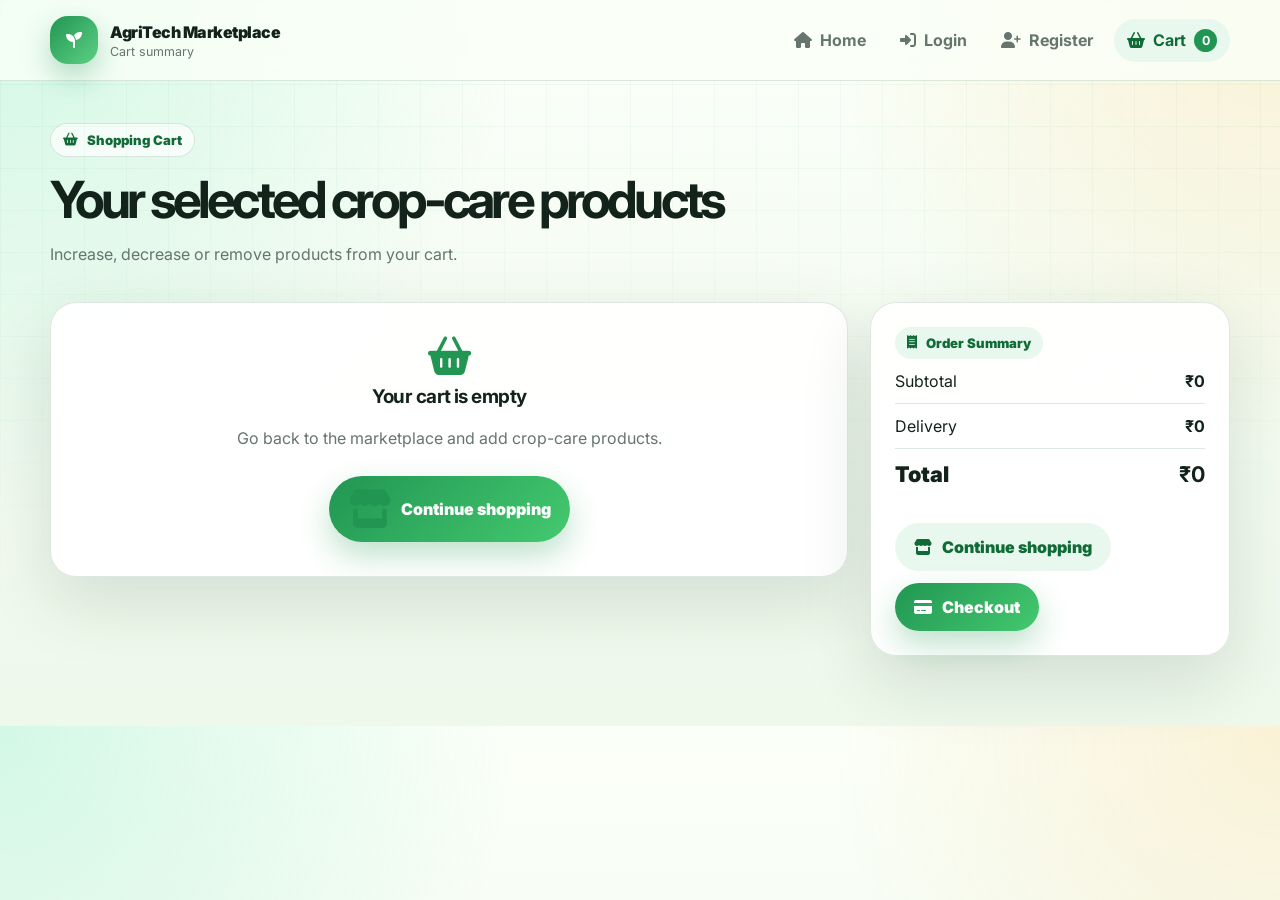
<file: app/frontend/src/pages/cart.html>
<!DOCTYPE html>
<html lang="en">
<head>
  <meta charset="UTF-8" />
  <meta name="viewport" content="width=device-width, initial-scale=1.0" />
  <title>Cart - AgriTech Marketplace</title>

  <link rel="preconnect" href="https://fonts.googleapis.com" />
  <link rel="preconnect" href="https://fonts.gstatic.com" crossorigin />
  <link
    href="https://fonts.googleapis.com/css2?family=Inter:wght@400;500;600;700;800;900&display=swap"
    rel="stylesheet"
  />

  <link
    rel="stylesheet"
    href="https://cdnjs.cloudflare.com/ajax/libs/font-awesome/6.5.2/css/all.min.css"
  />

  <link rel="stylesheet" href="../css/style.css" />
</head>

<body data-page="cart">
  <header class="topbar">
    <a class="brand" href="../static.html">
      <span class="brand-mark">
        <i class="fa-solid fa-seedling"></i>
      </span>
      <span>
        <strong>AgriTech Marketplace</strong>
        <small>Cart summary</small>
      </span>
    </a>

    <nav class="nav">
      <a href="../static.html">
        <i class="fa-solid fa-house"></i> Home
      </a>
      <a href="login.html">
        <i class="fa-solid fa-right-to-bracket"></i> Login
      </a>
      <a href="register.html">
        <i class="fa-solid fa-user-plus"></i> Register
      </a>
      <a href="cart.html" class="active cart-link">
        <i class="fa-solid fa-basket-shopping"></i>
        Cart
        <span id="cartCount">0</span>
      </a>
    </nav>
  </header>

  <main class="cart-page container">
    <div class="section-head simple">
      <div>
        <span class="pill soft">
          <i class="fa-solid fa-basket-shopping"></i>
          Shopping Cart
        </span>
        <h2>Your selected crop-care products</h2>
        <p>Increase, decrease or remove products from your cart.</p>
      </div>
    </div>

    <section class="cart-layout">
      <div class="cart-list" id="cartList"></div>

      <aside class="checkout-card">
        <span class="pill">
          <i class="fa-solid fa-receipt"></i>
          Order Summary
        </span>

        <div class="checkout-line">
          <span>Subtotal</span>
          <strong id="cartSubtotal">₹0</strong>
        </div>

        <div class="checkout-line">
          <span>Delivery</span>
          <strong id="cartDelivery">₹0</strong>
        </div>

        <div class="checkout-line total">
          <span>Total</span>
          <strong id="cartTotal">₹0</strong>
        </div>

        <div class="hero-actions">
          <a href="../static.html" class="form-btn secondary">
            <i class="fa-solid fa-store"></i>
            Continue shopping
          </a>

          <button
            class="form-btn primary"
            onclick="alert('Checkout demo only')"
          >
            <i class="fa-solid fa-credit-card"></i>
            Checkout
          </button>
        </div>
      </aside>
    </section>
  </main>

  <script src="../js/data.js"></script>
  <script src="../js/app.js"></script>
</body>
</html>
</file>
<file: app/frontend/src/css/style.css>
:root {
  --bg: #f4faef;
  --card: rgba(255, 255, 255, 0.92);
  --text: #13231b;
  --muted: #66756d;
  --primary: #219653;
  --primary-dark: #116b37;
  --primary-soft: #e8f8ee;
  --accent: #f4b740;
  --danger: #e5484d;
  --border: rgba(28, 84, 54, 0.14);
  --shadow: 0 24px 70px rgba(21, 67, 42, 0.14);
  --shadow-soft: 0 14px 35px rgba(21, 67, 42, 0.1);
  --radius: 26px;
}

* {
  box-sizing: border-box;
}

html {
  scroll-behavior: smooth;
}

body {
  margin: 0;
  font-family: "Inter", Arial, sans-serif;
  color: var(--text);
  background:
    radial-gradient(circle at top left, rgba(110, 231, 183, 0.28), transparent 32rem),
    radial-gradient(circle at top right, rgba(244, 183, 64, 0.18), transparent 28rem),
    linear-gradient(180deg, #fbfff8 0%, #eef8eb 100%);
}

body::before {
  content: "";
  position: fixed;
  inset: 0;
  pointer-events: none;
  background-image:
    linear-gradient(rgba(33, 150, 83, 0.05) 1px, transparent 1px),
    linear-gradient(90deg, rgba(33, 150, 83, 0.05) 1px, transparent 1px);
  background-size: 42px 42px;
  mask-image: linear-gradient(to bottom, black, transparent 75%);
}

img {
  max-width: 100%;
  display: block;
}

a {
  color: inherit;
  text-decoration: none;
}

button,
input {
  font: inherit;
}

.container {
  width: min(1180px, calc(100% - 36px));
  margin-inline: auto;
}

/* Navbar */

.topbar {
  position: sticky;
  top: 0;
  z-index: 20;
  display: flex;
  justify-content: space-between;
  align-items: center;
  gap: 18px;
  padding: 16px max(18px, calc((100% - 1180px) / 2));
  background: rgba(251, 255, 248, 0.8);
  backdrop-filter: blur(18px);
  border-bottom: 1px solid var(--border);
}

.brand {
  display: flex;
  align-items: center;
  gap: 12px;
}

.brand-mark {
  width: 48px;
  height: 48px;
  display: grid;
  place-items: center;
  border-radius: 18px;
  color: white;
  background:
    linear-gradient(135deg, var(--primary), #5ecf84);
  box-shadow: 0 12px 28px rgba(33, 150, 83, 0.32);
}

.brand strong {
  display: block;
  font-weight: 900;
  letter-spacing: -0.03em;
}

.brand small {
  display: block;
  margin-top: 2px;
  color: var(--muted);
  font-size: 0.78rem;
}

.nav {
  display: flex;
  align-items: center;
  gap: 8px;
  flex-wrap: wrap;
}

.nav a {
  display: inline-flex;
  align-items: center;
  gap: 8px;
  padding: 10px 13px;
  border-radius: 999px;
  color: var(--muted);
  font-weight: 700;
  transition: 0.25s ease;
}

.nav a:hover,
.nav a.active {
  color: var(--primary-dark);
  background: var(--primary-soft);
}

.cart-link span {
  min-width: 23px;
  height: 23px;
  padding: 0 7px;
  display: inline-grid;
  place-items: center;
  border-radius: 999px;
  color: white;
  background: var(--primary);
  font-size: 0.78rem;
}

/* Hero */

.hero {
  display: grid;
  grid-template-columns: 1.05fr 0.95fr;
  gap: 28px;
  padding: 48px 0 24px;
  align-items: center;
}

.hero-copy,
.hero-image-card,
.stats article,
.card,
.highlight article,
.form-card,
.checkout-card,
.modal-card {
  background: var(--card);
  border: 1px solid var(--border);
  box-shadow: var(--shadow);
  border-radius: var(--radius);
}

.hero-copy {
  position: relative;
  overflow: hidden;
  padding: clamp(28px, 5vw, 54px);
}

.hero-copy::after {
  content: "";
  position: absolute;
  width: 240px;
  height: 240px;
  right: -100px;
  bottom: -120px;
  border-radius: 50%;
  background: rgba(33, 150, 83, 0.12);
}

.pill {
  display: inline-flex;
  align-items: center;
  gap: 9px;
  padding: 8px 12px;
  border-radius: 999px;
  color: var(--primary-dark);
  background: var(--primary-soft);
  font-size: 0.82rem;
  font-weight: 900;
}

.pill.soft {
  background: rgba(255, 255, 255, 0.7);
  border: 1px solid var(--border);
}

.hero h1,
.section-head h2,
.auth-title {
  margin: 18px 0 14px;
  font-size: clamp(2.45rem, 6vw, 5.3rem);
  line-height: 0.95;
  letter-spacing: -0.075em;
}

.section-head h2 {
  font-size: clamp(2rem, 4vw, 3.5rem);
}

.hero p,
.section-head p,
.card p,
.highlight p,
.form-card p,
.checkout-card p {
  color: var(--muted);
  line-height: 1.75;
}

.hero-copy > p {
  max-width: 650px;
  font-size: 1.06rem;
}

.hero-actions {
  display: flex;
  gap: 12px;
  flex-wrap: wrap;
  margin-top: 24px;
}

.btn,
.card-btn,
.modal-action,
.form-btn,
.qty-btn,
.icon-btn {
  border: 0;
  cursor: pointer;
  border-radius: 999px;
  font-weight: 900;
  transition: 0.25s ease;
}

.btn,
.form-btn {
  display: inline-flex;
  align-items: center;
  justify-content: center;
  gap: 10px;
  padding: 14px 19px;
}

.btn:hover,
.card-btn:hover,
.modal-action:hover,
.form-btn:hover,
.qty-btn:hover,
.icon-btn:hover {
  transform: translateY(-2px);
}

.btn-primary,
.form-btn.primary,
.card-btn.primary,
.modal-action.primary {
  color: white;
  background: linear-gradient(135deg, var(--primary), #44c96f);
  box-shadow: 0 14px 30px rgba(33, 150, 83, 0.28);
}

.btn-secondary,
.form-btn.secondary,
.card-btn.secondary,
.modal-action.secondary {
  color: var(--primary-dark);
  background: var(--primary-soft);
}

.trust-row {
  display: flex;
  flex-wrap: wrap;
  gap: 14px;
  margin-top: 28px;
  color: var(--muted);
  font-size: 0.92rem;
  font-weight: 700;
}

.trust-row i {
  color: var(--primary);
}

/* Hero visual */

.hero-visual {
  display: grid;
  gap: 16px;
}

.hero-image-card {
  position: relative;
  padding: 14px;
}

.hero-image-card img {
  width: 100%;
  aspect-ratio: 4 / 3;
  object-fit: cover;
  border-radius: 22px;
}

.floating-card {
  position: absolute;
  left: 30px;
  right: 30px;
  bottom: 30px;
  display: flex;
  align-items: center;
  gap: 12px;
  padding: 14px;
  border-radius: 20px;
  background: rgba(255, 255, 255, 0.86);
  backdrop-filter: blur(16px);
  box-shadow: var(--shadow-soft);
}

.floating-card small {
  display: block;
  color: var(--muted);
  margin-top: 3px;
}

.floating-icon {
  width: 44px;
  height: 44px;
  display: grid;
  place-items: center;
  flex: 0 0 auto;
  border-radius: 16px;
  color: white;
  background: linear-gradient(135deg, var(--accent), #ffda75);
}

.crop-mini-grid {
  display: grid;
  grid-template-columns: repeat(4, 1fr);
  gap: 10px;
}

.crop-mini-grid article {
  padding: 16px 10px;
  text-align: center;
  border-radius: 20px;
  background: rgba(255, 255, 255, 0.72);
  border: 1px solid var(--border);
  box-shadow: var(--shadow-soft);
}

.crop-mini-grid i {
  display: block;
  margin-bottom: 8px;
  color: var(--primary);
  font-size: 1.25rem;
}

.crop-mini-grid span {
  font-size: 0.82rem;
  font-weight: 900;
}

/* Stats */

.stats {
  display: grid;
  grid-template-columns: repeat(4, 1fr);
  gap: 16px;
  padding: 18px 0 42px;
}

.stats article {
  padding: 24px;
}

.stats i {
  color: var(--primary);
  font-size: 1.4rem;
}

.stats strong {
  display: block;
  margin-top: 12px;
  font-size: 2rem;
  letter-spacing: -0.06em;
}

.stats span {
  color: var(--muted);
  font-weight: 700;
}

/* Catalog */

.catalog {
  padding: 20px 0 48px;
}

.section-head {
  display: flex;
  justify-content: space-between;
  align-items: end;
  gap: 22px;
  margin-bottom: 18px;
}

.section-head.simple {
  align-items: start;
}

.searchbox {
  position: relative;
  width: min(390px, 100%);
}

.searchbox i {
  position: absolute;
  left: 17px;
  top: 50%;
  transform: translateY(-50%);
  color: var(--primary);
}

.searchbox input {
  width: 100%;
  padding: 15px 16px 15px 45px;
  border-radius: 18px;
  border: 1px solid var(--border);
  background: rgba(255, 255, 255, 0.86);
  outline: none;
  box-shadow: var(--shadow-soft);
}

.searchbox input:focus,
.input-wrap input:focus {
  border-color: rgba(33, 150, 83, 0.55);
  box-shadow: 0 0 0 5px rgba(33, 150, 83, 0.12);
}

.filterbar {
  display: flex;
  flex-wrap: wrap;
  gap: 10px;
  margin: 18px 0 22px;
}

.chip {
  display: inline-flex;
  align-items: center;
  gap: 8px;
  border: 1px solid var(--border);
  padding: 11px 14px;
  border-radius: 999px;
  cursor: pointer;
  color: var(--muted);
  background: rgba(255, 255, 255, 0.78);
  font-weight: 900;
  transition: 0.25s ease;
}

.chip:hover,
.chip.active {
  color: white;
  border-color: transparent;
  background: linear-gradient(135deg, var(--primary), #44c96f);
  box-shadow: 0 12px 25px rgba(33, 150, 83, 0.22);
}

.grid {
  display: grid;
  grid-template-columns: repeat(3, 1fr);
  gap: 18px;
}

/* Product card */

.card {
  position: relative;
  overflow: hidden;
  padding: 14px;
  transition: 0.28s ease;
}

.card:hover {
  transform: translateY(-6px);
  box-shadow: 0 30px 80px rgba(21, 67, 42, 0.18);
}

.card-image-wrap {
  position: relative;
  overflow: hidden;
  border-radius: 22px;
}

.card-image {
  width: 100%;
  aspect-ratio: 4 / 3;
  object-fit: cover;
  transition: 0.4s ease;
}

.card:hover .card-image {
  transform: scale(1.045);
}

.card-icon {
  position: absolute;
  left: 14px;
  top: 14px;
  width: 46px;
  height: 46px;
  display: grid;
  place-items: center;
  border-radius: 16px;
  color: white;
  background: rgba(33, 150, 83, 0.94);
  backdrop-filter: blur(12px);
}

.badge {
  position: absolute;
  right: 14px;
  top: 14px;
  padding: 8px 11px;
  border-radius: 999px;
  color: var(--text);
  background: rgba(255, 255, 255, 0.9);
  font-size: 0.75rem;
  font-weight: 900;
}

.card-body {
  padding: 18px 5px 4px;
}

.card h3 {
  margin: 10px 0 8px;
  font-size: 1.18rem;
  letter-spacing: -0.03em;
}

.card-meta {
  display: flex;
  gap: 8px;
  flex-wrap: wrap;
}

.tag {
  display: inline-flex;
  align-items: center;
  gap: 6px;
  padding: 6px 9px;
  border-radius: 999px;
  color: var(--primary-dark);
  background: var(--primary-soft);
  font-size: 0.76rem;
  font-weight: 900;
}

.card-foot {
  display: flex;
  align-items: center;
  justify-content: space-between;
  gap: 14px;
  margin-top: 16px;
}

.price {
  font-size: 1.45rem;
  font-weight: 900;
  letter-spacing: -0.05em;
}

.rating {
  color: #f6a800;
  font-size: 0.85rem;
  font-weight: 900;
}

.card-actions {
  display: grid;
  grid-template-columns: 1fr 1fr;
  gap: 10px;
  margin-top: 14px;
}

.card-btn,
.modal-action {
  display: inline-flex;
  align-items: center;
  justify-content: center;
  gap: 9px;
  padding: 12px 13px;
}

/* Highlight */

.highlight {
  padding: 18px 0 50px;
}

.highlight-grid {
  display: grid;
  grid-template-columns: repeat(3, 1fr);
  gap: 18px;
}

.highlight article {
  padding: 28px;
}

.highlight article i {
  width: 52px;
  height: 52px;
  display: grid;
  place-items: center;
  border-radius: 18px;
  color: white;
  background: linear-gradient(135deg, var(--primary), #44c96f);
}

.highlight h3 {
  margin-bottom: 8px;
}

/* Modal */

.modal {
  position: fixed;
  inset: 0;
  z-index: 50;
  display: grid;
  place-items: center;
  padding: 20px;
  background: rgba(8, 20, 14, 0.62);
  backdrop-filter: blur(10px);
}

.modal.hidden {
  display: none;
}

.modal-card {
  position: relative;
  width: min(860px, 100%);
  padding: 18px;
  animation: pop 0.2s ease;
}

@keyframes pop {
  from {
    opacity: 0;
    transform: translateY(10px) scale(0.98);
  }
}

.modal-close {
  position: absolute;
  top: 16px;
  right: 16px;
  z-index: 3;
  width: 42px;
  height: 42px;
  border: 0;
  border-radius: 999px;
  cursor: pointer;
  color: var(--text);
  background: rgba(255, 255, 255, 0.88);
}

.modal-grid {
  display: grid;
  grid-template-columns: 0.95fr 1.05fr;
  gap: 22px;
  align-items: center;
}

.modal-img {
  width: 100%;
  aspect-ratio: 1 / 1;
  object-fit: cover;
  border-radius: 24px;
}

.modal-info {
  padding: 16px;
}

.modal-info h2 {
  font-size: clamp(1.8rem, 4vw, 3rem);
  line-height: 1;
  letter-spacing: -0.06em;
  margin: 14px 0;
}

.detail-list {
  display: grid;
  gap: 10px;
  margin: 16px 0;
}

.detail-list p {
  margin: 0;
  color: var(--muted);
}

.detail-list strong {
  color: var(--text);
}

/* Cart */

.cart-page {
  padding: 42px 0 70px;
}

.cart-layout {
  display: grid;
  grid-template-columns: 1fr 360px;
  gap: 22px;
  align-items: start;
}

.cart-list {
  display: grid;
  gap: 14px;
}

.cart-row {
  display: grid;
  grid-template-columns: 86px 1fr auto;
  gap: 16px;
  align-items: center;
  padding: 14px;
  border-radius: 24px;
  background: rgba(255, 255, 255, 0.82);
  border: 1px solid var(--border);
  box-shadow: var(--shadow-soft);
}

.cart-img {
  width: 86px;
  height: 86px;
  border-radius: 20px;
  object-fit: cover;
}

.cart-row h3 {
  margin: 0 0 6px;
}

.cart-row p {
  margin: 0;
  color: var(--muted);
}

.cart-actions {
  display: grid;
  justify-items: end;
  gap: 12px;
}

.qty-stepper {
  display: inline-flex;
  align-items: center;
  gap: 8px;
  padding: 6px;
  border-radius: 999px;
  background: var(--primary-soft);
}

.qty-btn,
.icon-btn {
  width: 34px;
  height: 34px;
  display: grid;
  place-items: center;
  color: var(--primary-dark);
  background: white;
}

.icon-btn.danger {
  color: white;
  background: var(--danger);
}

.checkout-card {
  position: sticky;
  top: 96px;
  padding: 24px;
}

.checkout-line {
  display: flex;
  justify-content: space-between;
  gap: 20px;
  padding: 12px 0;
  border-bottom: 1px solid var(--border);
}

.checkout-line.total {
  border-bottom: 0;
  font-size: 1.35rem;
  font-weight: 900;
}

.empty-state {
  padding: 34px;
  text-align: center;
}

.empty-state i {
  font-size: 2.4rem;
  color: var(--primary);
}

/* Auth pages */

.auth-body {
  min-height: 100vh;
}

.auth-shell {
  min-height: calc(100vh - 82px);
  display: grid;
  grid-template-columns: 1fr 1fr;
  gap: 24px;
  align-items: center;
  padding: 44px 0;
}

.auth-panel {
  padding: clamp(28px, 5vw, 48px);
  border-radius: var(--radius);
  color: white;
  background:
    linear-gradient(135deg, rgba(17, 107, 55, 0.96), rgba(68, 201, 111, 0.88)),
    url("../assets/images/hero-banner.jpg") center / cover;
  box-shadow: var(--shadow);
}

.auth-panel h1 {
  font-size: clamp(2.4rem, 5vw, 4.6rem);
  line-height: 0.95;
  letter-spacing: -0.075em;
}

.auth-panel p {
  line-height: 1.8;
  opacity: 0.9;
}

.auth-benefits {
  display: grid;
  gap: 13px;
  margin-top: 28px;
}

.auth-benefits span {
  display: flex;
  gap: 10px;
  align-items: center;
  font-weight: 800;
}

.form-card {
  padding: clamp(24px, 4vw, 38px);
}

.form-card h1 {
  margin: 0 0 8px;
  font-size: clamp(2rem, 4vw, 3rem);
  letter-spacing: -0.065em;
}

.form-grid {
  display: grid;
  gap: 14px;
  margin-top: 22px;
}

.form-grid label {
  font-weight: 900;
  font-size: 0.9rem;
}

.input-wrap {
  position: relative;
}

.input-wrap i {
  position: absolute;
  top: 50%;
  left: 16px;
  transform: translateY(-50%);
  color: var(--primary);
}

.input-wrap input {
  width: 100%;
  padding: 15px 16px 15px 45px;
  border: 1px solid var(--border);
  border-radius: 17px;
  outline: none;
  background: white;
}

/* Footer and toast */

.footer {
  padding: 28px 0 36px;
  color: var(--muted);
}

.footer-inner {
  display: flex;
  justify-content: center;
  text-align: center;
}

.toast {
  position: fixed;
  left: 50%;
  bottom: 24px;
  z-index: 80;
  transform: translate(-50%, 20px);
  opacity: 0;
  pointer-events: none;
  display: flex;
  align-items: center;
  gap: 10px;
  padding: 14px 18px;
  border-radius: 999px;
  color: white;
  background: #13231b;
  box-shadow: var(--shadow);
  transition: 0.25s ease;
  font-weight: 800;
}

.toast.show {
  opacity: 1;
  transform: translate(-50%, 0);
}

/* Responsive */

@media (max-width: 980px) {
  .hero,
  .auth-shell,
  .cart-layout,
  .modal-grid {
    grid-template-columns: 1fr;
  }

  .grid,
  .stats,
  .highlight-grid {
    grid-template-columns: repeat(2, 1fr);
  }

  .section-head {
    align-items: start;
    flex-direction: column;
  }

  .searchbox {
    width: 100%;
  }

  .checkout-card {
    position: static;
  }
}

@media (max-width: 680px) {
  .topbar {
    position: relative;
    align-items: flex-start;
    flex-direction: column;
  }

  .nav {
    width: 100%;
  }

  .nav a {
    flex: 1;
    justify-content: center;
  }

  .hero h1 {
    font-size: 3rem;
  }

  .grid,
  .stats,
  .highlight-grid,
  .crop-mini-grid {
    grid-template-columns: 1fr;
  }

  .card-actions {
    grid-template-columns: 1fr;
  }

  .cart-row {
    grid-template-columns: 1fr;
  }

  .cart-img {
    width: 100%;
    height: 180px;
  }

  .cart-actions {
    justify-items: start;
  }
}
</file>
